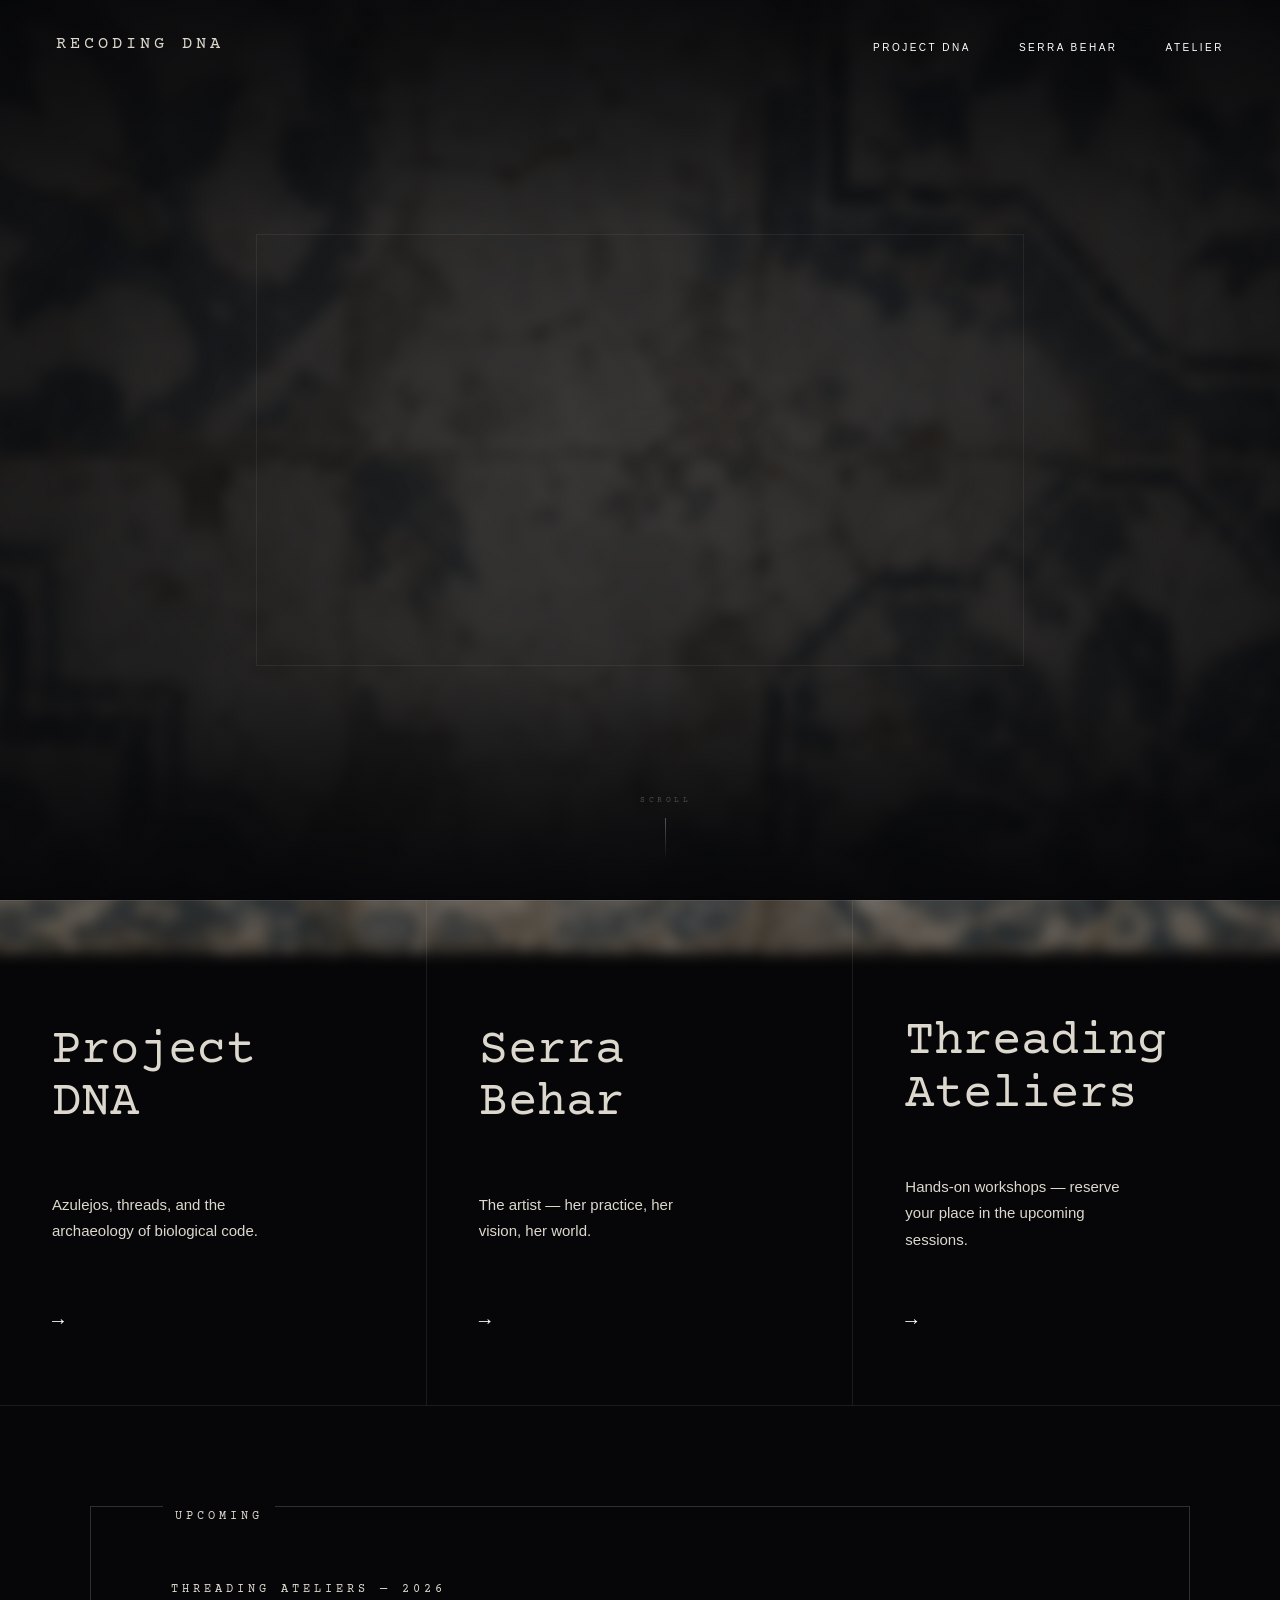
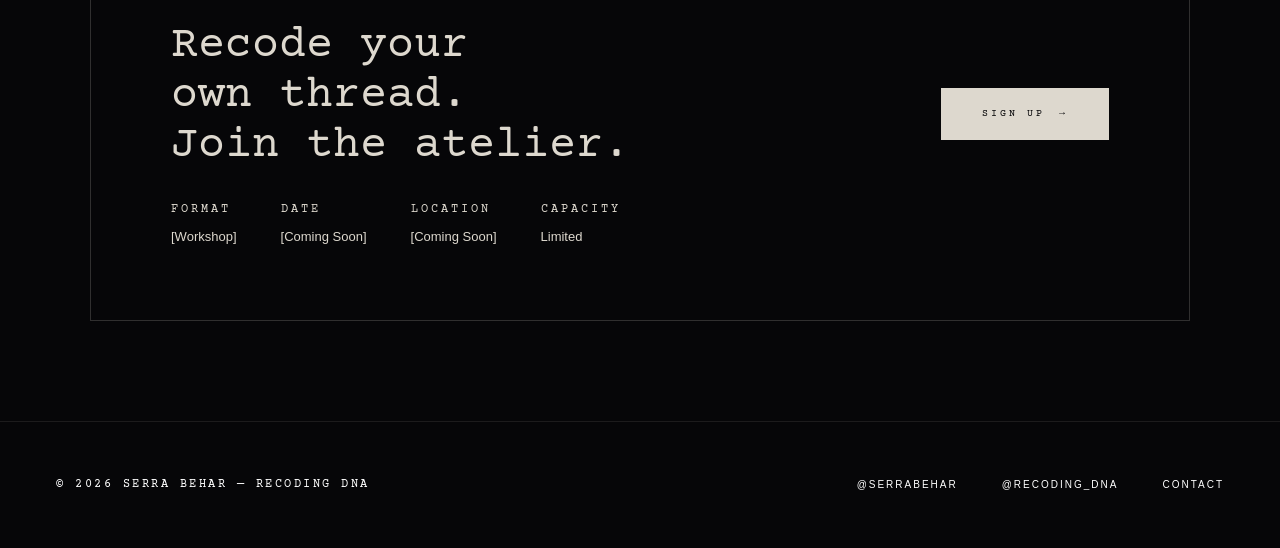
<file: recodingdna/index.html>
<!DOCTYPE html>
<html lang="en">
<head>
  <meta charset="UTF-8">
  <meta name="viewport" content="width=device-width, initial-scale=1.0">
  <title>Recoding DNA — Serra Behar</title>
  <link rel="stylesheet" href="style.css">
  <style>
    /* ── HERO ── */
    #hero {
      height: 100vh;
      display: flex;
      align-items: center;
      justify-content: center;
      position: relative;
      overflow: hidden;
    }
    #hero::before {
      content: '';
      position: absolute;
      inset: 0;
      background:
        radial-gradient(ellipse at center, rgba(6,6,8,0.35) 0%, rgba(6,6,8,0.82) 100%),
        linear-gradient(to bottom, rgba(6,6,8,0.7) 0%, transparent 25%, transparent 75%, rgba(6,6,8,0.9) 100%);
      z-index: 0;
      pointer-events: none;
    }

    /* Video */
    .hero-video {
      position: absolute;
      top: 50%;
      left: 50%;
      transform: translate(-50%, -50%);
      width: 60vw;
      max-width: 920px;
      z-index: 0;
    }
    .hero-video-inner {
      width: 100%;
      aspect-ratio: 16/9;
      border: 1px solid rgba(221,216,206,0.07);
      overflow: hidden;
      position: relative;
    }
    .hero-video-inner iframe {
      position: absolute;
      top: 0; left: 0;
      width: 100%;
      height: 100%;
      border: none;
    }

    /* Flowing text */
    .hero-text {
      position: relative;
      z-index: 1;
      text-align: center;
      pointer-events: none;
      display: flex;
      flex-direction: column;
      align-items: center;
    }
    .fl {
      display: block;
      font-family: 'Courier Prime', monospace;
      font-style: italic;
      font-size: clamp(15px, 1.6vw, 22px);
      font-weight: 400;
      color: rgba(221,216,206,0.72);
      letter-spacing: 0.3px;
      line-height: 2.1;
      opacity: 0;
      transform: translateY(10px);
      animation: rise 1.3s cubic-bezier(0.4,0,0.2,1) forwards;
    }
    .fl:nth-child(1) { animation-delay: 0.7s; }
    .fl:nth-child(2) { animation-delay: 1.7s; }
    .fl:nth-child(3) { animation-delay: 2.7s; }

    .hero-rule {
      display: block;
      width: 1px;
      height: 36px;
      background: rgba(221,216,206,0.18);
      margin: 28px 0;
      opacity: 0;
      animation: rise 1s ease forwards;
      animation-delay: 3.8s;
    }
    .hero-label {
      display: block;
      font-family: 'Courier Prime', monospace;
      font-size: 9px;
      letter-spacing: 7px;
      text-transform: uppercase;
      color: rgba(221,216,206,0.45);
      opacity: 0;
      animation: rise 1s ease forwards;
      animation-delay: 4.2s;
      margin-bottom: 12px;
    }
    .hero-name {
      display: block;
      font-family: 'Courier Prime', monospace;
      font-size: clamp(36px, 5.5vw, 76px);
      font-weight: 400;
      letter-spacing: 8px;
      text-transform: uppercase;
      color: var(--ink);
      opacity: 0;
      animation: rise 1.2s ease forwards;
      animation-delay: 4.7s;
    }

    @keyframes rise {
      to { opacity: 1; transform: translateY(0); }
    }

    .scroll-cue {
      position: absolute;
      bottom: 40px;
      left: 50%;
      transform: translateX(-50%);
      z-index: 1;
      display: flex;
      flex-direction: column;
      align-items: center;
      gap: 10px;
      opacity: 0;
      animation: rise 1s ease forwards;
      animation-delay: 6.3s;
    }
    .scroll-cue span {
      font-family: 'Courier Prime', monospace;
      font-size: 8px;
      letter-spacing: 3.5px;
      text-transform: uppercase;
      color: rgba(221,216,206,0.3);
    }
    .scroll-line {
      width: 1px;
      height: 42px;
      background: linear-gradient(to bottom, rgba(221,216,206,0.35), transparent);
      animation: pulse 2.6s ease-in-out infinite;
    }
    @keyframes pulse {
      0%, 100% { opacity: 0.3; }
      50%       { opacity: 0.9; }
    }

    /* ── SERVICE PORTALS ── */
    .services {
      display: grid;
      grid-template-columns: repeat(3, 1fr);
      border-top: 1px solid var(--border);
      border-bottom: 1px solid var(--border);
    }
    .svc {
      display: flex;
      flex-direction: column;
      justify-content: space-between;
      padding: 64px 52px;
      min-height: 56vh;
      border-right: 1px solid var(--border);
      text-decoration: none;
      color: var(--ink);
      transition: background 0.4s;
    }
    .svc:last-child { border-right: none; }
    .svc:hover { background: rgba(221,216,206,0.03); }

    .svc-num {
      font-family: 'Courier Prime', monospace;
      font-size: 10px;
      letter-spacing: 3px;
      color: var(--ink-dim);
    }
    .svc-title {
      font-family: 'Courier Prime', monospace;
      font-size: clamp(32px, 3.8vw, 52px);
      font-weight: 400;
      line-height: 1.08;
      color: var(--ink);
    }
    .svc-desc {
      font-family: var(--hv);
      font-size: 15px;
     
      line-height: 1.75;
      max-width: 240px;
    }
    .svc-arrow {
      font-family: 'Courier Prime', monospace;
      font-size: 20px;
      color: var(--ink-dim);
      display: inline-block;
      transition: transform 0.35s, color 0.3s;
    }
    .svc:hover .svc-arrow {
      transform: translateX(10px);
      color: var(--ink);
    }

    /* ── ATELIER FLYER ── */
    .flyer-wrap {
      padding: 100px 56px;
    }
    .flyer {
      max-width: 1100px;
      margin: 0 auto;
      border: 1px solid var(--border-md);
      padding: 72px 80px;
      display: grid;
      grid-template-columns: 1fr auto;
      gap: 80px;
      align-items: center;
      position: relative;
    }
    .flyer-tag {
      position: absolute;
      top: -1px;
      left: 72px;
      font-family: 'Courier Prime', monospace;
      font-size: 12px;
      letter-spacing: 4px;
      text-transform: uppercase;
      background: #060608;
      padding: 0 12px;
    }
    .flyer-eyebrow {
      font-family: 'Courier Prime', monospace;
      font-size: 12px;
      letter-spacing: 4px;
      text-transform: uppercase;

      margin-bottom: 20px;
    }
    .flyer-title {
      font-family: 'Courier Prime', monospace;
      font-size: clamp(28px, 3.5vw, 50px);
      font-weight: 400;
      line-height: 1.12;
      color: var(--ink);
      margin-bottom: 28px;
    }
    .flyer-details {
      display: flex;
      gap: 44px;
      flex-wrap: wrap;
    }
    .flyer-detail {
      display: flex;
      flex-direction: column;
      gap: 4px;
    }
    .flyer-detail-key {
      font-family: 'Courier Prime', monospace;
      font-size: 12px;
      letter-spacing: 3px;
      text-transform: uppercase;
    }
    .flyer-detail-val {
      font-family: var(--hv);
      font-size: 13px;
      color: var(--ink);
    }

    @media (max-width: 860px) {
      .services { grid-template-columns: 1fr; }
      .svc { min-height: auto; padding: 48px 24px; border-right: none; border-bottom: 1px solid var(--border); }
      .svc:last-child { border-bottom: none; }
      .hero-video { width: 92vw; }
      .flyer-wrap { padding: 60px 24px; }
      .flyer { padding: 48px 32px; grid-template-columns: 1fr; gap: 40px; }
    }
  </style>
</head>
<body>
<div class="bg"></div>
<div class="bg-overlay"></div>

<!-- NAV -->
<nav id="nav">
  <a href="index.html" class="nav-logo">Recoding DNA</a>
  <ul class="nav-links">
    <li><a href="project.html">Project DNA</a></li>
    <li><a href="serra.html">Serra Behar</a></li>
    <li><a href="atelier.html">Atelier</a></li>
  </ul>
</nav>

<!-- HERO -->
<section id="hero">
  <div class="hero-video">
    <div class="hero-video-inner">
      <iframe
        src="https://drive.google.com/file/d/10gw02wjcZbUVwNeQnkmTa_9ole3Md0jP/preview"
        allow="autoplay"
        allowfullscreen
      ></iframe>
    </div>
  </div>

  <div class="scroll-cue">
    <span>Scroll</span>
    <div class="scroll-line"></div>
  </div>
</section>

<!-- THREE SERVICE PORTALS -->
<div class="page-wrap">
  <div class="services">
    <a href="project.html" class="svc reveal">
      <span class="svc-num"></span>
      <div>
        <h2 class="svc-title">Project<br>DNA</h2>
      </div>
      <p class="svc-desc">Azulejos, threads, and the archaeology of biological code.</p>
      <span class="svc-arrow">→</span>
    </a>
    <a href="serra.html" class="svc reveal">
      <span class="svc-num"></span>
      <div>
        <h2 class="svc-title">Serra<br>Behar</h2>
      </div>
      <p class="svc-desc">The artist — her practice, her vision, her world.</p>
      <span class="svc-arrow">→</span>
    </a>
    <a href="atelier.html" class="svc reveal">
      <span class="svc-num"></span>
      <div>
        <h2 class="svc-title">Threading<br>Ateliers</h2>
      </div>
      <p class="svc-desc">Hands-on workshops — reserve your place in the upcoming sessions.</p>
      <span class="svc-arrow">→</span>
    </a>
  </div>

  <!-- ATELIER FLYER -->
  <div class="flyer-wrap">
    <div class="flyer reveal">
      <span class="flyer-tag">Upcoming</span>
      <div>
        <p class="flyer-eyebrow">Threading Ateliers — 2026</p>
        <h2 class="flyer-title">Recode your<br>own thread.<br>Join the atelier.</h2>
        <div class="flyer-details">
          <div class="flyer-detail">
            <span class="flyer-detail-key">Format</span>
            <span class="flyer-detail-val">[Workshop]</span>
          </div>
          <div class="flyer-detail">
            <span class="flyer-detail-key">Date</span>
            <span class="flyer-detail-val">[Coming Soon]</span>
          </div>
          <div class="flyer-detail">
            <span class="flyer-detail-key">Location</span>
            <span class="flyer-detail-val">[Coming Soon]</span>
          </div>
          <div class="flyer-detail">
            <span class="flyer-detail-key">Capacity</span>
            <span class="flyer-detail-val">Limited</span>
          </div>
        </div>
      </div>
      <div>
        <a href="atelier.html" class="btn btn-solid">
          Sign up <span class="arr">→</span>
        </a>
      </div>
    </div>
  </div>

  <!-- FOOTER -->
  <footer>
    <span class="foot-copy">© 2026 Serra Behar — Recoding DNA</span>
    <div class="foot-links">
      <a href="https://www.instagram.com/serrabehar" target="_blank">@serrabehar</a>
      <a href="https://www.instagram.com/recoding_dna" target="_blank">@recoding_dna</a>
      <a href="mailto:serrabehar@gmail.com">Contact</a>
    </div>
  </footer>
</div>

<script>
  const nav = document.getElementById('nav');
  window.addEventListener('scroll', () => {
    nav.classList.toggle('scrolled', window.scrollY > 80);
  }, { passive: true });

  document.body.classList.add('js-ready');
  const io = new IntersectionObserver((entries) => {
    entries.forEach(e => { if (e.isIntersecting) { e.target.classList.add('visible'); io.unobserve(e.target); } });
  }, { threshold: 0.08, rootMargin: '0px 0px -40px 0px' });
  document.querySelectorAll('.reveal').forEach(el => io.observe(el));
</script>
</body>
</html>
</file>
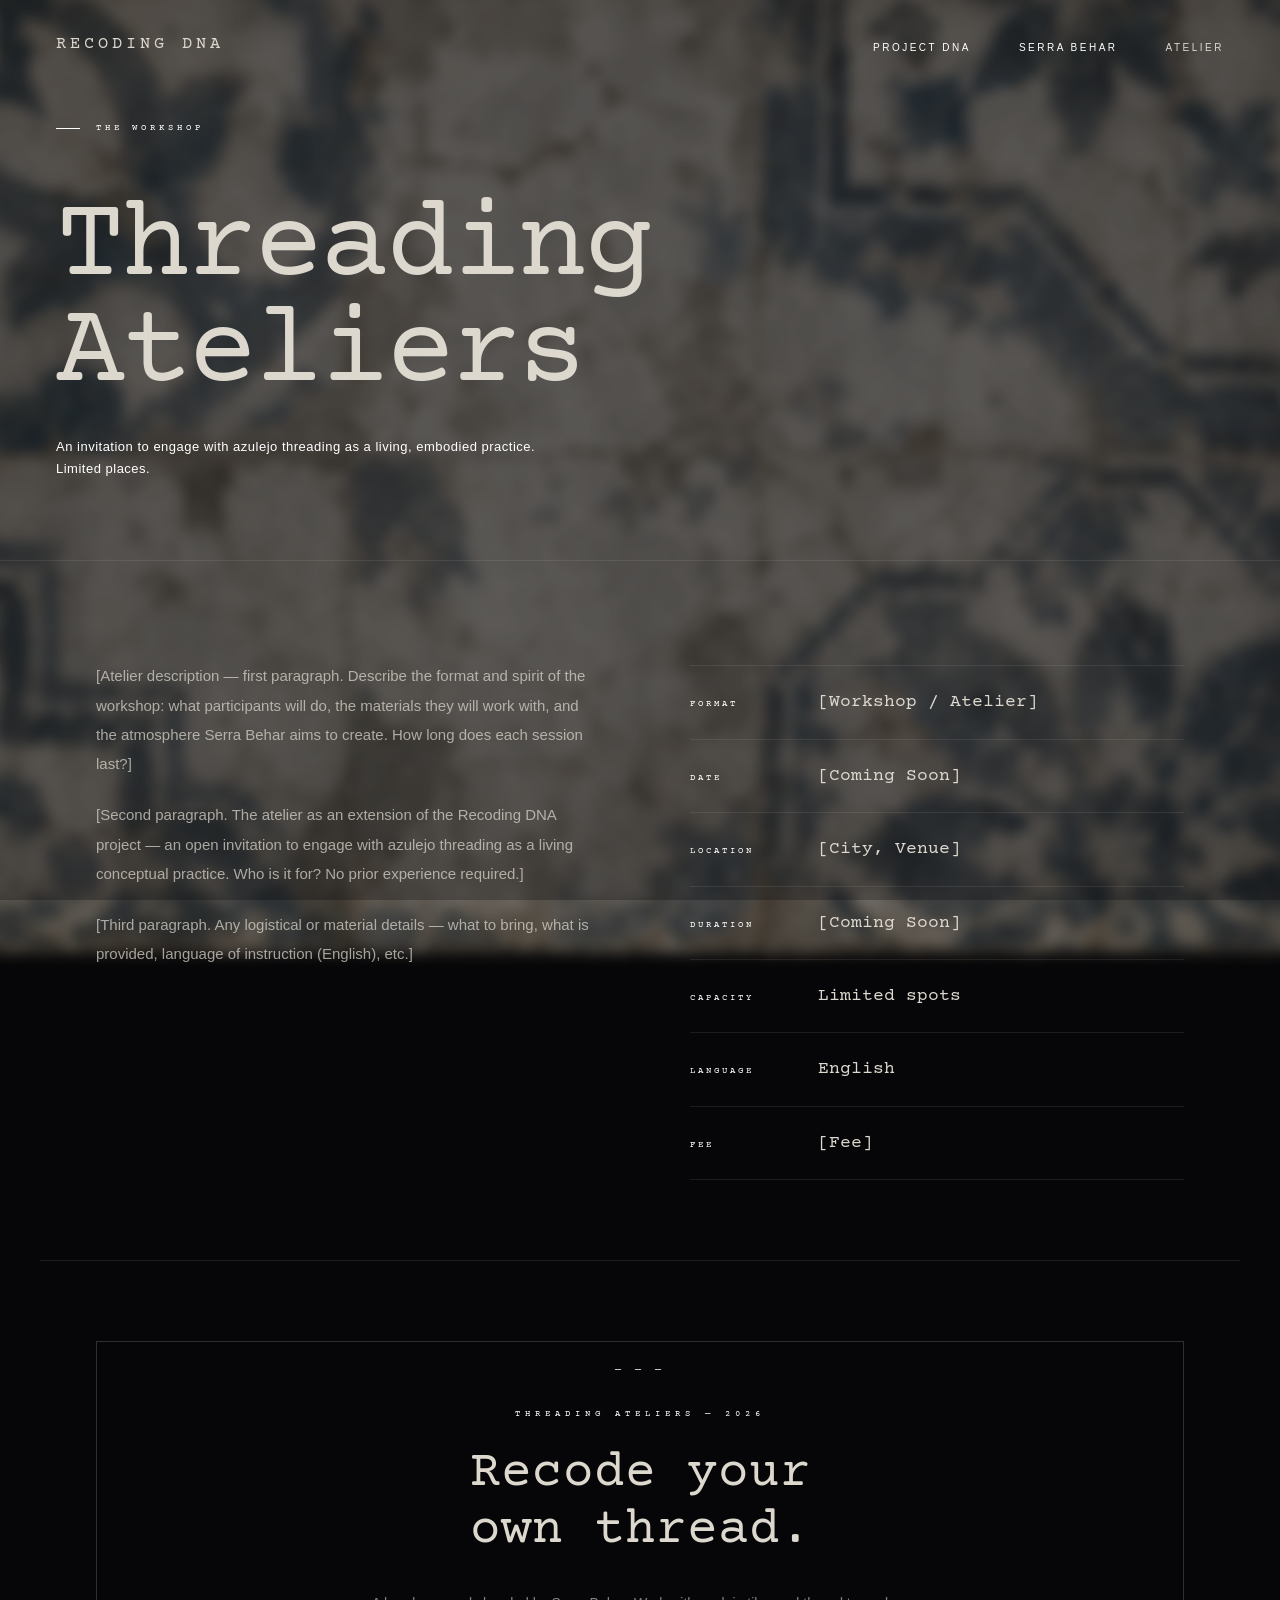
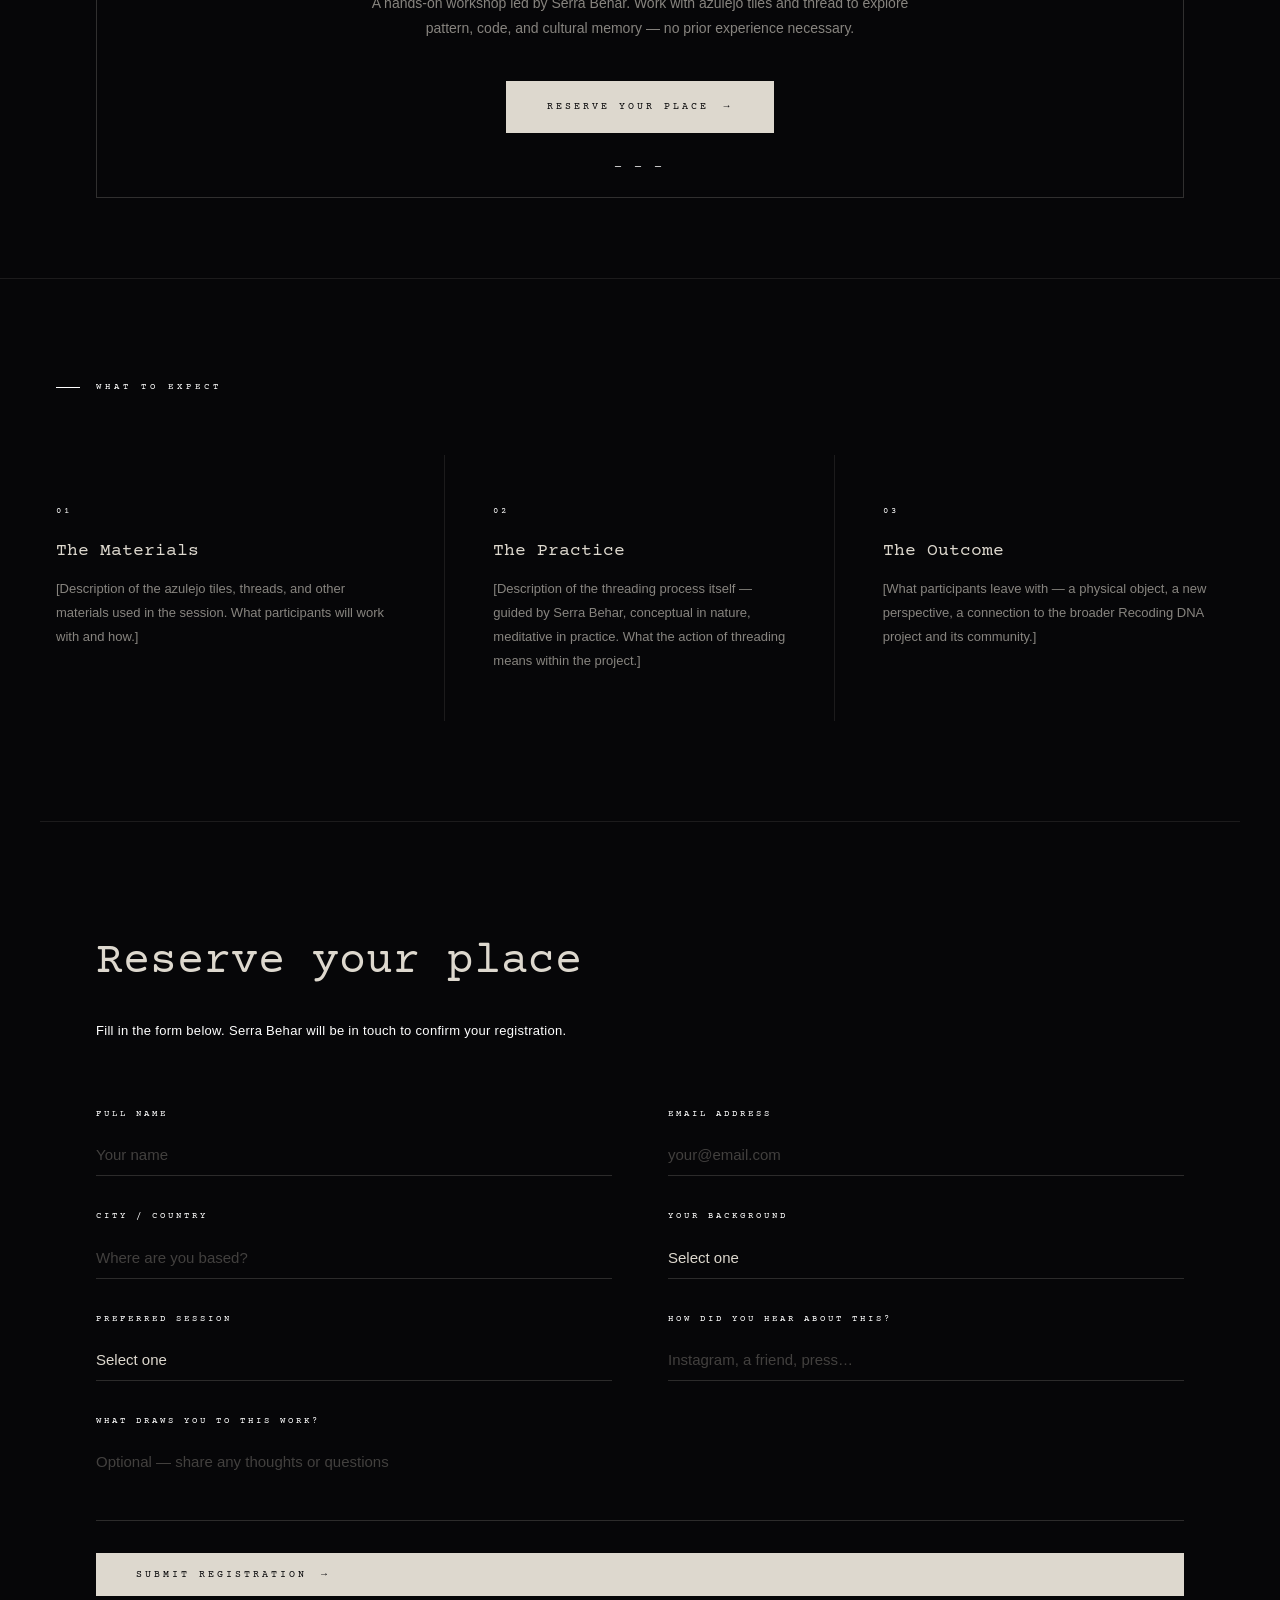
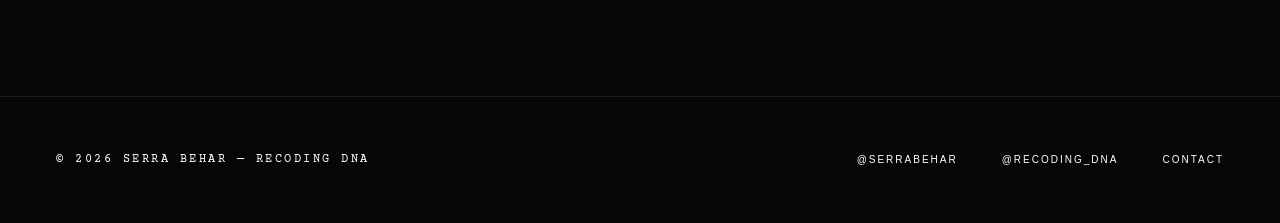
<file: recodingdna/atelier.html>
<!DOCTYPE html>
<html lang="en">
<head>
  <meta charset="UTF-8">
  <meta name="viewport" content="width=device-width, initial-scale=1.0">
  <title>Threading Ateliers — Recoding DNA</title>
  <link rel="stylesheet" href="style.css">
  <style>
    /* ── ATELIER INTRO ── */
    .atelier-intro {
      max-width: 1200px;
      margin: 0 auto;
      padding: 100px 56px 80px;
      display: grid;
      grid-template-columns: 1fr 1fr;
      gap: 100px;
      align-items: start;
      border-bottom: 1px solid var(--border);
    }
    .atelier-desc {
      font-size: 15px;
      color: rgba(221,216,206,0.72);
      line-height: 1.95;
    }
    .atelier-desc p + p { margin-top: 22px; }

    /* ── EVENT DETAILS ── */
    .details-block {
      padding-top: 4px;
    }
    .detail-row {
      display: flex;
      align-items: baseline;
      gap: 28px;
      padding: 20px 0;
      border-bottom: 1px solid var(--border);
    }
    .detail-row:first-child { border-top: 1px solid var(--border); }
    .detail-key {
      font-family: 'Courier Prime', monospace;
      font-size: 9px;
      letter-spacing: 3px;
      text-transform: uppercase;
      color: var(--ink-dim);
      width: 100px;
      flex-shrink: 0;
    }
    .detail-val {
      font-family: 'Courier Prime', monospace;
      font-size: 18px;
      font-weight: 400;
      color: var(--ink);
    }

    /* ── FLYER BANNER ── */
    .flyer-banner {
      max-width: 1200px;
      margin: 80px auto;
      padding: 0 56px;
    }
    .flyer-inner {
      border: 1px solid var(--border-md);
      padding: 64px 72px;
      text-align: center;
      position: relative;
    }
    .flyer-inner::before,
    .flyer-inner::after {
      content: '— — —';
      position: absolute;
      font-family: 'Courier Prime', monospace;
      font-size: 10px;
      letter-spacing: 4px;
      color: var(--ink-dim);
      left: 50%;
      transform: translateX(-50%);
    }
    .flyer-inner::before { top: 20px; }
    .flyer-inner::after  { bottom: 20px; }

    .flyer-kicker {
      font-family: 'Courier Prime', monospace;
      font-size: 9px;
      letter-spacing: 5px;
      text-transform: uppercase;
      color: var(--ink-dim);
      margin-bottom: 24px;
    }
    .flyer-headline {
      font-family: 'Courier Prime', monospace;
      font-size: clamp(28px, 4vw, 56px);
      font-weight: 400;
      line-height: 1.1;
      color: var(--ink);
      margin-bottom: 32px;
    }
    .flyer-body {
      font-size: 14px;
      color: rgba(221,216,206,0.6);
      max-width: 560px;
      margin: 0 auto 40px;
      line-height: 1.8;
    }

    /* ── SIGN-UP FORM ── */
    .signup-section {
      max-width: 1200px;
      margin: 0 auto;
      padding: 100px 56px;
      border-top: 1px solid var(--border);
    }
    .signup-heading {
      font-family: 'Courier Prime', monospace;
      font-size: clamp(28px, 3.5vw, 48px);
      font-weight: 400;
      color: var(--ink);
      margin-bottom: 16px;
    }
    .signup-sub {
      font-size: 13px;
      color: var(--ink-dim);
      margin-bottom: 64px;
      letter-spacing: 0.3px;
    }

    /* ── WHAT TO EXPECT ── */
    .expect-section {
      border-top: 1px solid var(--border);
      padding: 100px 56px;
    }
    .expect-inner { max-width: 1200px; margin: 0 auto; }
    .expect-grid {
      display: grid;
      grid-template-columns: repeat(3, 1fr);
      gap: 0;
    }
    .expect-item {
      padding: 48px 48px 48px 0;
      border-right: 1px solid var(--border);
    }
    .expect-item:last-child { border-right: none; padding-right: 0; padding-left: 48px; }
    .expect-item:nth-child(2) { padding-left: 48px; }
    .expect-num {
      font-family: 'Courier Prime', monospace;
      font-size: 9px;
      letter-spacing: 3px;
      color: var(--ink-dim);
      margin-bottom: 20px;
    }
    .expect-title {
      font-family: 'Courier Prime', monospace;
      font-size: 18px;
      font-weight: 400;
      color: var(--ink);
      margin-bottom: 14px;
      line-height: 1.3;
    }
    .expect-text {
      font-size: 13px;
      color: rgba(221,216,206,0.6);
      line-height: 1.85;
    }

    @media (max-width: 860px) {
      .atelier-intro { grid-template-columns: 1fr; gap: 60px; padding: 80px 24px; }
      .signup-section, .expect-section, .flyer-banner { padding: 80px 24px; }
      .flyer-banner { margin: 40px auto; }
      .flyer-inner { padding: 48px 28px; }
      .expect-grid { grid-template-columns: 1fr; }
      .expect-item { border-right: none; border-bottom: 1px solid var(--border); padding: 40px 0; }
      .expect-item:last-child { border-bottom: none; padding-left: 0; }
      .expect-item:nth-child(2) { padding-left: 0; }
    }
  </style>
</head>
<body>
<div class="bg"></div>
<div class="bg-overlay"></div>

<!-- NAV -->
<nav id="nav">
  <a href="index.html" class="nav-logo">Recoding DNA</a>
  <ul class="nav-links">
    <li><a href="project.html">Project DNA</a></li>
    <li><a href="serra.html">Serra Behar</a></li>
    <li><a href="atelier.html" class="active">Atelier</a></li>
  </ul>
</nav>

<div class="page-wrap">

  <!-- PAGE HEADER -->
  <header class="page-header" style="padding-top: 120px;">
    <div class="page-header-inner">
      <div class="lbl reveal">The Workshop</div>
      <h1 class="page-title reveal">Threading<br>Ateliers</h1>
      <p class="page-tagline reveal">
        An invitation to engage with azulejo threading as a living, embodied practice. Limited places.
      </p>
    </div>
  </header>

  <!-- INTRO + DETAILS -->
  <div class="atelier-intro">
    <div class="atelier-desc reveal">
      <p>[Atelier description — first paragraph. Describe the format and spirit of the workshop: what participants will do, the materials they will work with, and the atmosphere Serra Behar aims to create. How long does each session last?]</p>
      <p>[Second paragraph. The atelier as an extension of the Recoding DNA project — an open invitation to engage with azulejo threading as a living conceptual practice. Who is it for? No prior experience required.]</p>
      <p>[Third paragraph. Any logistical or material details — what to bring, what is provided, language of instruction (English), etc.]</p>
    </div>
    <div class="details-block reveal">
      <div class="detail-row">
        <span class="detail-key">Format</span>
        <span class="detail-val">[Workshop / Atelier]</span>
      </div>
      <div class="detail-row">
        <span class="detail-key">Date</span>
        <span class="detail-val">[Coming Soon]</span>
      </div>
      <div class="detail-row">
        <span class="detail-key">Location</span>
        <span class="detail-val">[City, Venue]</span>
      </div>
      <div class="detail-row">
        <span class="detail-key">Duration</span>
        <span class="detail-val">[Coming Soon]</span>
      </div>
      <div class="detail-row">
        <span class="detail-key">Capacity</span>
        <span class="detail-val">Limited spots</span>
      </div>
      <div class="detail-row">
        <span class="detail-key">Language</span>
        <span class="detail-val">English</span>
      </div>
      <div class="detail-row">
        <span class="detail-key">Fee</span>
        <span class="detail-val">[Fee]</span>
      </div>
    </div>
  </div>

  <!-- FLYER BANNER -->
  <div class="flyer-banner">
    <div class="flyer-inner reveal">
      <p class="flyer-kicker">Threading Ateliers — 2026</p>
      <h2 class="flyer-headline">Recode your<br>own thread.</h2>
      <p class="flyer-body">
        A hands-on workshop led by Serra Behar. Work with azulejo tiles and thread to explore pattern, code, and cultural memory — no prior experience necessary.
      </p>
      <a href="#signup" class="btn btn-solid">Reserve your place <span class="arr">→</span></a>
    </div>
  </div>

  <!-- WHAT TO EXPECT -->
  <div class="expect-section">
    <div class="expect-inner">
      <div class="lbl reveal">What to Expect</div>
      <div class="expect-grid">
        <div class="expect-item reveal">
          <p class="expect-num">01</p>
          <h3 class="expect-title">The Materials</h3>
          <p class="expect-text">[Description of the azulejo tiles, threads, and other materials used in the session. What participants will work with and how.]</p>
        </div>
        <div class="expect-item reveal">
          <p class="expect-num">02</p>
          <h3 class="expect-title">The Practice</h3>
          <p class="expect-text">[Description of the threading process itself — guided by Serra Behar, conceptual in nature, meditative in practice. What the action of threading means within the project.]</p>
        </div>
        <div class="expect-item reveal">
          <p class="expect-num">03</p>
          <h3 class="expect-title">The Outcome</h3>
          <p class="expect-text">[What participants leave with — a physical object, a new perspective, a connection to the broader Recoding DNA project and its community.]</p>
        </div>
      </div>
    </div>
  </div>

  <!-- SIGN-UP FORM -->
  <div class="signup-section" id="signup">
    <h2 class="signup-heading reveal">Reserve your place</h2>
    <p class="signup-sub reveal">Fill in the form below. Serra Behar will be in touch to confirm your registration.</p>

    <!--
      TO ACTIVATE SUBMISSIONS:
      1. Go to https://formspree.io — create a free account
      2. Create a new form → copy your endpoint URL
      3. Replace action="#" below with action="https://formspree.io/f/YOUR_ID"
    -->
    <form class="form-grid reveal" action="#" method="POST">
      <div class="fg">
        <label for="name">Full Name</label>
        <input type="text" id="name" name="name" placeholder="Your name" required>
      </div>
      <div class="fg">
        <label for="email">Email Address</label>
        <input type="email" id="email" name="email" placeholder="your@email.com" required>
      </div>
      <div class="fg">
        <label for="city">City / Country</label>
        <input type="text" id="city" name="city" placeholder="Where are you based?">
      </div>
      <div class="fg">
        <label for="background">Your Background</label>
        <select id="background" name="background">
          <option value="" disabled selected>Select one</option>
          <option value="artist">Artist / Designer</option>
          <option value="researcher">Researcher / Academic</option>
          <option value="curator">Curator / Collector</option>
          <option value="other">Other</option>
        </select>
      </div>
      <div class="fg">
        <label for="sessions">Preferred Session</label>
        <select id="sessions" name="sessions">
          <option value="" disabled selected>Select one</option>
          <option value="s1">Session 01 — [Date TBC]</option>
          <option value="s2">Session 02 — [Date TBC]</option>
          <option value="any">Any available</option>
        </select>
      </div>
      <div class="fg">
        <label for="how">How did you hear about this?</label>
        <input type="text" id="how" name="how" placeholder="Instagram, a friend, press…">
      </div>
      <div class="fg full">
        <label for="message">What draws you to this work?</label>
        <textarea id="message" name="message" placeholder="Optional — share any thoughts or questions"></textarea>
      </div>
      <div class="fg full">
        <button type="submit" class="btn btn-solid" style="border:none; cursor:pointer;">
          Submit Registration <span class="arr">→</span>
        </button>
      </div>
    </form>
  </div>

  <!-- FOOTER -->
  <footer>
    <span class="foot-copy">© 2026 Serra Behar — Recoding DNA</span>
    <div class="foot-links">
      <a href="https://www.instagram.com/serrabehar" target="_blank">@serrabehar</a>
      <a href="https://www.instagram.com/recoding_dna" target="_blank">@recoding_dna</a>
      <a href="mailto:serrabehar@gmail.com">Contact</a>
    </div>
  </footer>
</div>

<script>
  const nav = document.getElementById('nav');
  window.addEventListener('scroll', () => {
    nav.classList.toggle('scrolled', window.scrollY > 60);
  }, { passive: true });
  document.body.classList.add('js-ready');
  const io = new IntersectionObserver((e) => {
    e.forEach(x => { if (x.isIntersecting) { x.target.classList.add('visible'); io.unobserve(x.target); } });
  }, { threshold: 0.08, rootMargin: '0px 0px -40px 0px' });
  document.querySelectorAll('.reveal').forEach(el => io.observe(el));
</script>
</body>
</html>
</file>
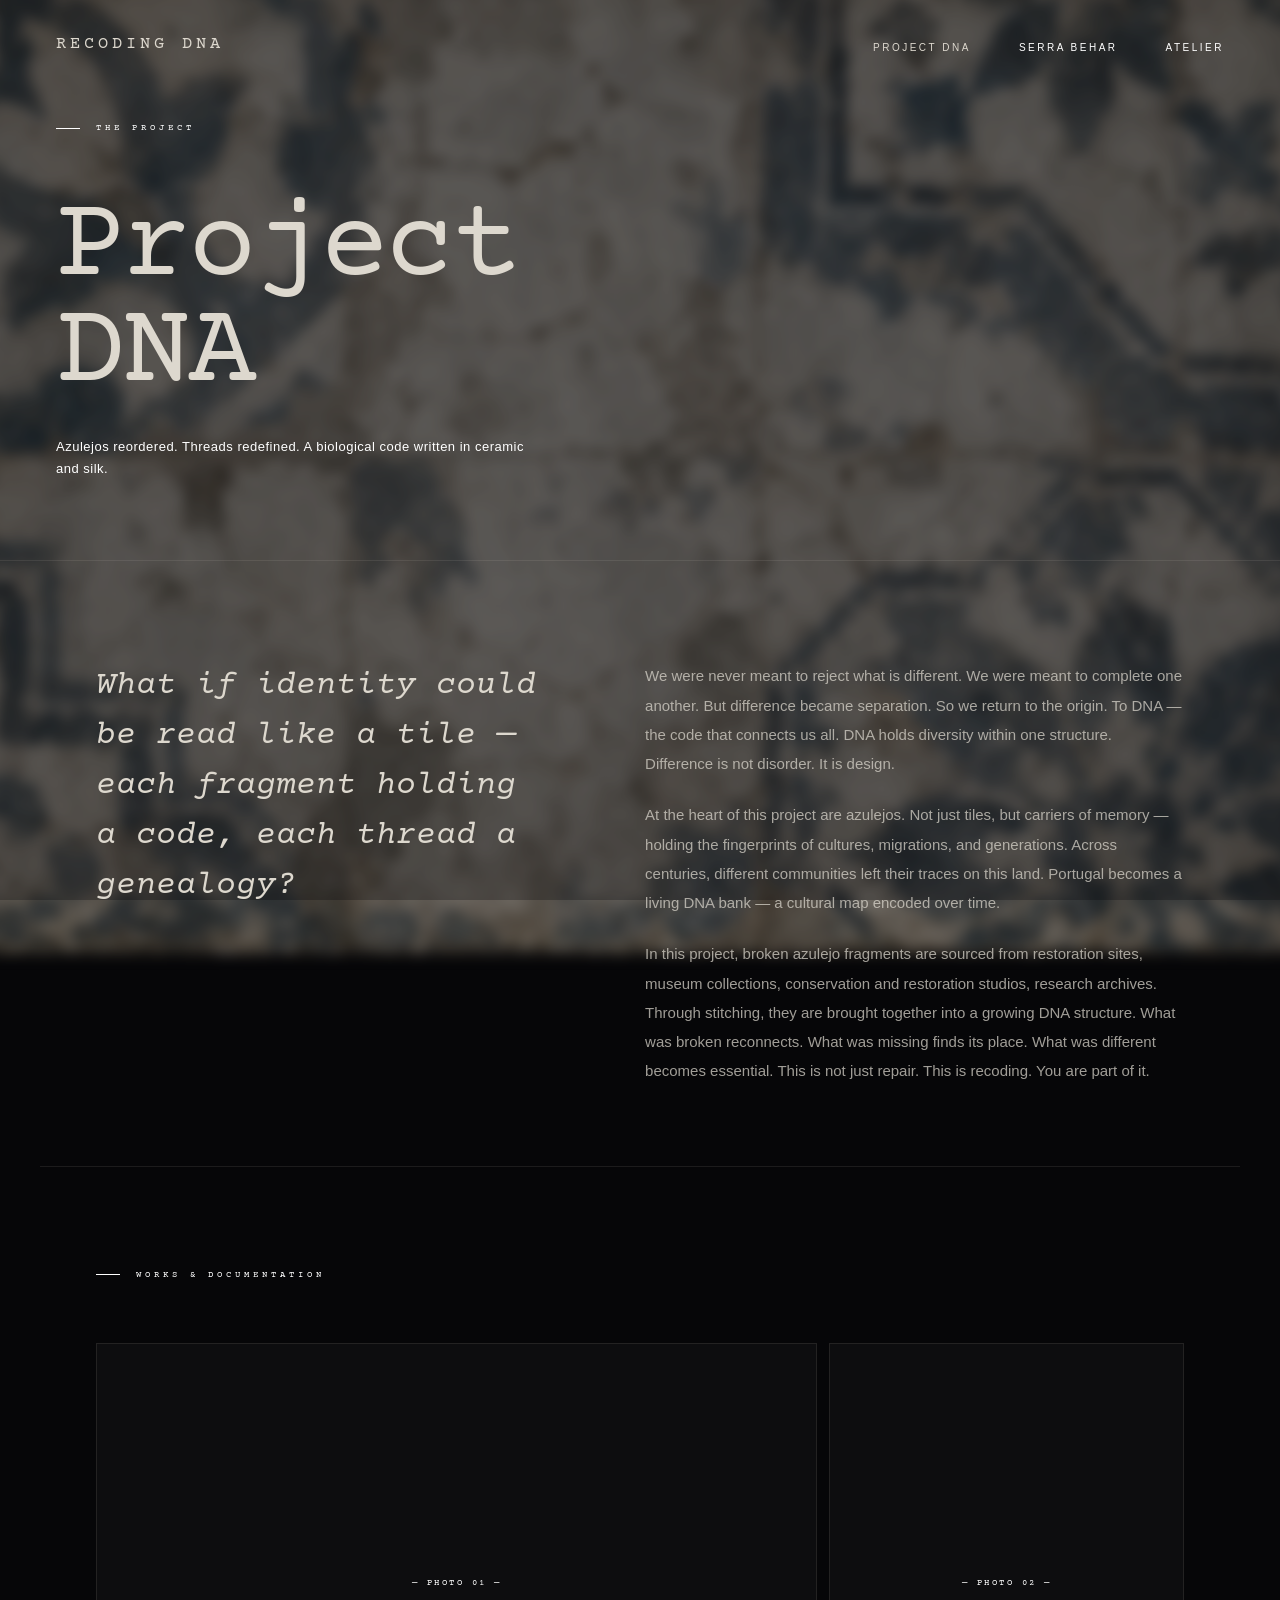
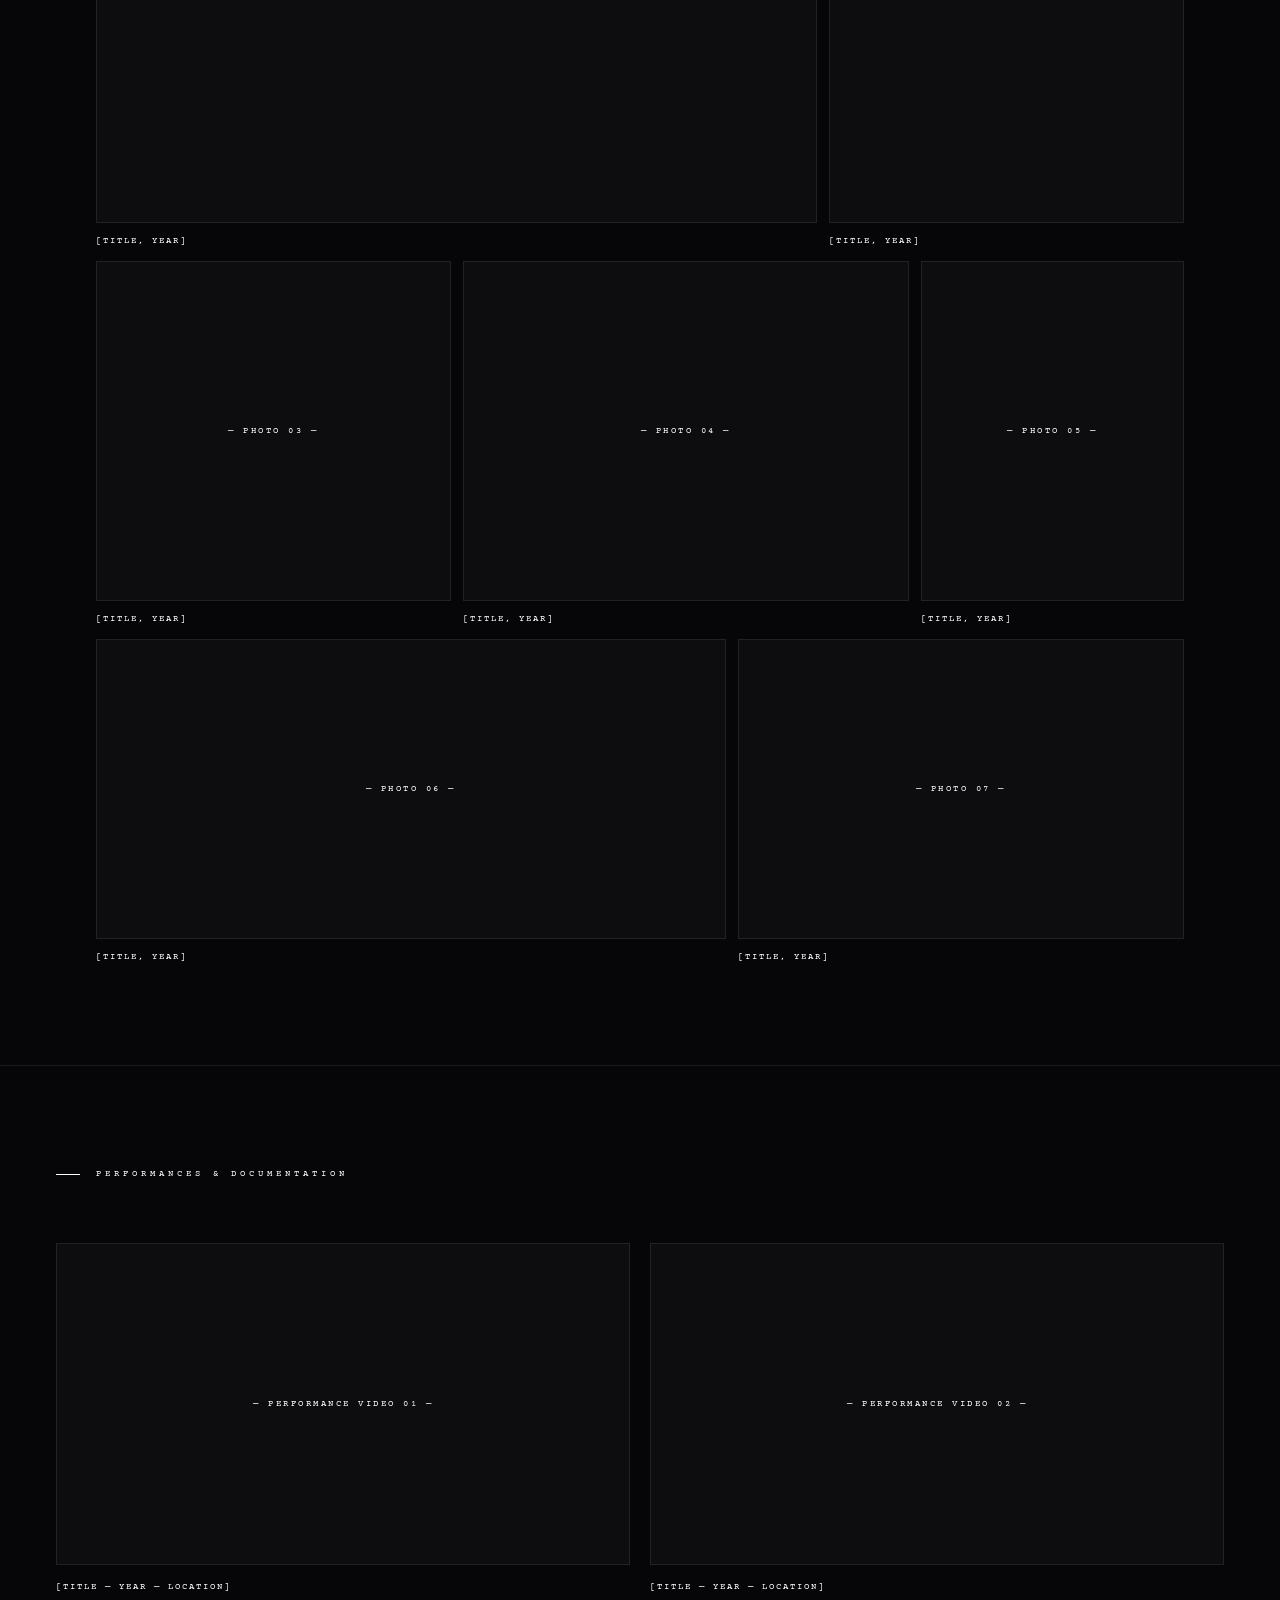
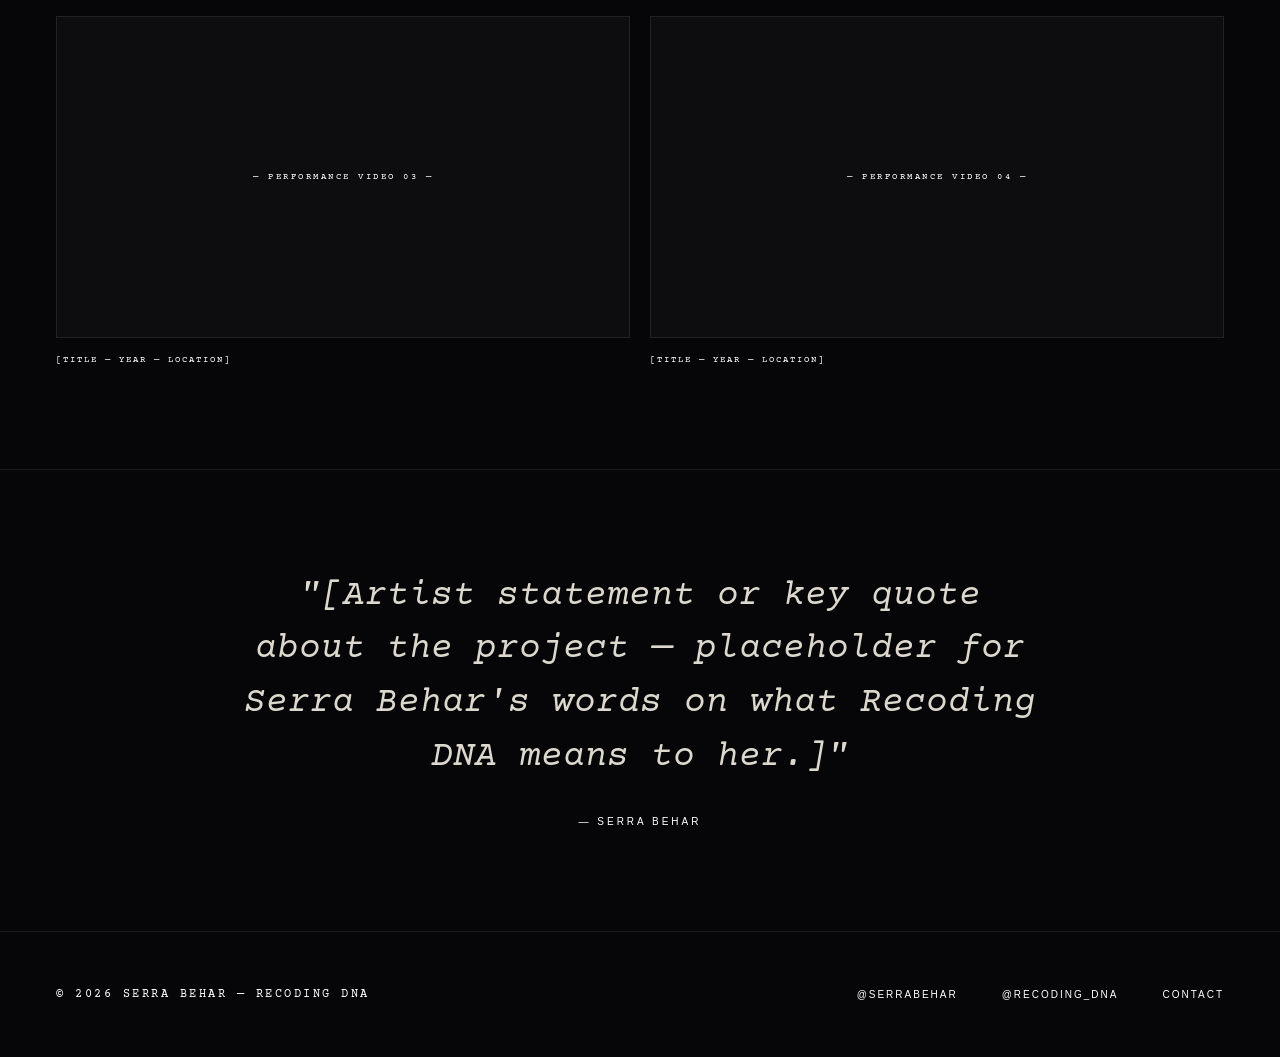
<file: recodingdna/project.html>
<!DOCTYPE html>
<html lang="en">
<head>
  <meta charset="UTF-8">
  <meta name="viewport" content="width=device-width, initial-scale=1.0">
  <title>Project DNA — Recoding DNA</title>
  <link rel="stylesheet" href="style.css">
  <style>
    .page-wrap { padding-top: 0; }

    /* ── INTRO TEXT BLOCK ── */
    .intro-block {
      max-width: 1200px;
      margin: 0 auto;
      padding: 100px 56px 80px;
      display: grid;
      grid-template-columns: 5fr 6fr;
      gap: 100px;
      align-items: start;
      border-bottom: 1px solid var(--border);
    }
    .intro-quote {
      font-family: 'Courier Prime', monospace;
      font-style: italic;
      font-size: clamp(22px, 2.6vw, 34px);
      font-weight: 400;
      line-height: 1.5;
      color: var(--ink);
    }
    .intro-text {
      font-size: 15px;
      color: rgba(221,216,206,0.72);
      line-height: 1.95;
    }
    .intro-text p + p { margin-top: 22px; }

    /* ── GALLERY ── */
    .gallery-section {
      max-width: 1200px;
      margin: 0 auto;
      padding: 100px 56px;
    }
    .gallery-grid {
      display: grid;
      grid-template-columns: repeat(12, 1fr);
      gap: 12px;
    }
    .g-a { grid-column: span 8; }
    .g-b { grid-column: span 4; }
    .g-c { grid-column: span 4; }
    .g-d { grid-column: span 5; }
    .g-e { grid-column: span 3; }
    .g-f { grid-column: span 7; }
    .g-g { grid-column: span 5; }

    .gallery-grid .ph { width: 100%; min-height: 320px; }
    .g-a .ph { min-height: 480px; }
    .g-b .ph { min-height: 480px; }

    .img-caption {
      margin-top: 10px;
      font-family: 'Courier Prime', monospace;
      font-size: 9px;
      letter-spacing: 2px;
      color: var(--ink-dim);
      text-transform: uppercase;
    }

    /* ── VIDEO SECTION ── */
    .video-section {
      border-top: 1px solid var(--border);
      padding: 100px 56px;
    }
    .video-section-inner { max-width: 1200px; margin: 0 auto; }
    .video-grid {
      display: grid;
      grid-template-columns: 1fr 1fr;
      gap: 20px;
    }
    .video-item .ph { width: 100%; aspect-ratio: 16/9; }
    .video-caption {
      margin-top: 14px;
      font-family: 'Courier Prime', monospace;
      font-size: 9px;
      letter-spacing: 2px;
      color: var(--ink-dim);
      text-transform: uppercase;
    }

    /* ── STATEMENT ── */
    .statement {
      padding: 100px 56px;
      border-top: 1px solid var(--border);
      text-align: center;
    }
    .statement-inner { max-width: 800px; margin: 0 auto; }
    .statement-quote {
      font-family: 'Courier Prime', monospace;
      font-style: italic;
      font-size: clamp(20px, 2.8vw, 38px);
      font-weight: 400;
      line-height: 1.5;
      color: var(--ink);
    }
    .statement-attr {
      margin-top: 28px;
      font-size: 10px;
      letter-spacing: 3px;
      text-transform: uppercase;
      color: var(--ink-dim);
    }

    @media (max-width: 860px) {
      .intro-block { grid-template-columns: 1fr; gap: 48px; padding: 80px 24px; }
      .gallery-section, .video-section, .statement { padding: 80px 24px; }
      .video-grid { grid-template-columns: 1fr; }
      .gallery-grid { grid-template-columns: 1fr 1fr; }
      .g-a, .g-b, .g-c, .g-d, .g-e, .g-f, .g-g { grid-column: span 2; }
      .g-e { grid-column: span 1; }
    }
  </style>
</head>
<body>
<div class="bg"></div>
<div class="bg-overlay"></div>

<!-- NAV -->
<nav id="nav">
  <a href="index.html" class="nav-logo">Recoding DNA</a>
  <ul class="nav-links">
    <li><a href="project.html" class="active">Project DNA</a></li>
    <li><a href="serra.html">Serra Behar</a></li>
    <li><a href="atelier.html">Atelier</a></li>
  </ul>
</nav>

<div class="page-wrap">

  <!-- PAGE HEADER -->
  <header class="page-header" style="padding-top: 120px;">
    <div class="page-header-inner">
      <div class="lbl reveal">The Project</div>
      <h1 class="page-title reveal">Project<br>DNA</h1>
      <p class="page-tagline reveal">
        Azulejos reordered. Threads redefined. A biological code written in ceramic and silk.
      </p>
    </div>
  </header>

  <!-- INTRO -->
  <div class="intro-block">
    <p class="intro-quote reveal">
      What if identity could be read like a tile — each fragment holding a code, each thread a genealogy?
    </p>
    <div class="intro-text reveal">
      <p>We were never meant to reject what is different. We were meant to complete one another. But difference became separation. So we return to the origin. To DNA — the code that connects us all. DNA holds diversity within one structure. Difference is not disorder. It is design.</p>
      <p>At the heart of this project are azulejos. Not just tiles, but carriers of memory — holding the fingerprints of cultures, migrations, and generations. Across centuries, different communities left their traces on this land. Portugal becomes a living DNA bank — a cultural map encoded over time.</p>
      <p>In this project, broken azulejo fragments are sourced from restoration sites, museum collections, conservation and restoration studios, research archives. Through stitching, they are brought together into a growing DNA structure. What was broken reconnects. What was missing finds its place. What was different becomes essential. This is not just repair. This is recoding. You are part of it.</p>
    </div>
  </div>

  <!-- GALLERY -->
  <div class="gallery-section">
    <div class="lbl reveal">Works & Documentation</div>
    <div class="gallery-grid">
      <div class="g-a reveal">
        <div class="ph" style="min-height:480px;">— Photo 01 —</div>
        <p class="img-caption">[Title, Year]</p>
      </div>
      <div class="g-b reveal">
        <div class="ph" style="min-height:480px;">— Photo 02 —</div>
        <p class="img-caption">[Title, Year]</p>
      </div>
      <div class="g-c reveal">
        <div class="ph" style="min-height:340px;">— Photo 03 —</div>
        <p class="img-caption">[Title, Year]</p>
      </div>
      <div class="g-d reveal">
        <div class="ph" style="min-height:340px;">— Photo 04 —</div>
        <p class="img-caption">[Title, Year]</p>
      </div>
      <div class="g-e reveal">
        <div class="ph" style="min-height:340px;">— Photo 05 —</div>
        <p class="img-caption">[Title, Year]</p>
      </div>
      <div class="g-f reveal">
        <div class="ph" style="min-height:300px;">— Photo 06 —</div>
        <p class="img-caption">[Title, Year]</p>
      </div>
      <div class="g-g reveal">
        <div class="ph" style="min-height:300px;">— Photo 07 —</div>
        <p class="img-caption">[Title, Year]</p>
      </div>
    </div>
  </div>

  <!-- VIDEOS -->
  <div class="video-section">
    <div class="video-section-inner">
      <div class="lbl reveal">Performances & Documentation</div>
      <div class="video-grid">
        <div class="video-item reveal">
          <div class="ph" style="aspect-ratio:16/9; width:100%;">— Performance Video 01 —</div>
          <p class="video-caption">[Title — Year — Location]</p>
        </div>
        <div class="video-item reveal">
          <div class="ph" style="aspect-ratio:16/9; width:100%;">— Performance Video 02 —</div>
          <p class="video-caption">[Title — Year — Location]</p>
        </div>
        <div class="video-item reveal">
          <div class="ph" style="aspect-ratio:16/9; width:100%;">— Performance Video 03 —</div>
          <p class="video-caption">[Title — Year — Location]</p>
        </div>
        <div class="video-item reveal">
          <div class="ph" style="aspect-ratio:16/9; width:100%;">— Performance Video 04 —</div>
          <p class="video-caption">[Title — Year — Location]</p>
        </div>
      </div>
    </div>
  </div>

  <!-- STATEMENT -->
  <div class="statement">
    <div class="statement-inner reveal">
      <p class="statement-quote">
        "[Artist statement or key quote about the project — placeholder for Serra Behar's words on what Recoding DNA means to her.]"
      </p>
      <p class="statement-attr">— Serra Behar</p>
    </div>
  </div>

  <!-- FOOTER -->
  <footer>
    <span class="foot-copy">© 2026 Serra Behar — Recoding DNA</span>
    <div class="foot-links">
      <a href="https://www.instagram.com/serrabehar" target="_blank">@serrabehar</a>
      <a href="https://www.instagram.com/recoding_dna" target="_blank">@recoding_dna</a>
      <a href="mailto:serrabehar@gmail.com">Contact</a>
    </div>
  </footer>
</div>

<script>
  const nav = document.getElementById('nav');
  window.addEventListener('scroll', () => {
    nav.classList.toggle('scrolled', window.scrollY > 60);
  }, { passive: true });
  document.body.classList.add('js-ready');
  const io = new IntersectionObserver((e) => {
    e.forEach(x => { if (x.isIntersecting) { x.target.classList.add('visible'); io.unobserve(x.target); } });
  }, { threshold: 0.08, rootMargin: '0px 0px -40px 0px' });
  document.querySelectorAll('.reveal').forEach(el => io.observe(el));
</script>
</body>
</html>
</file>
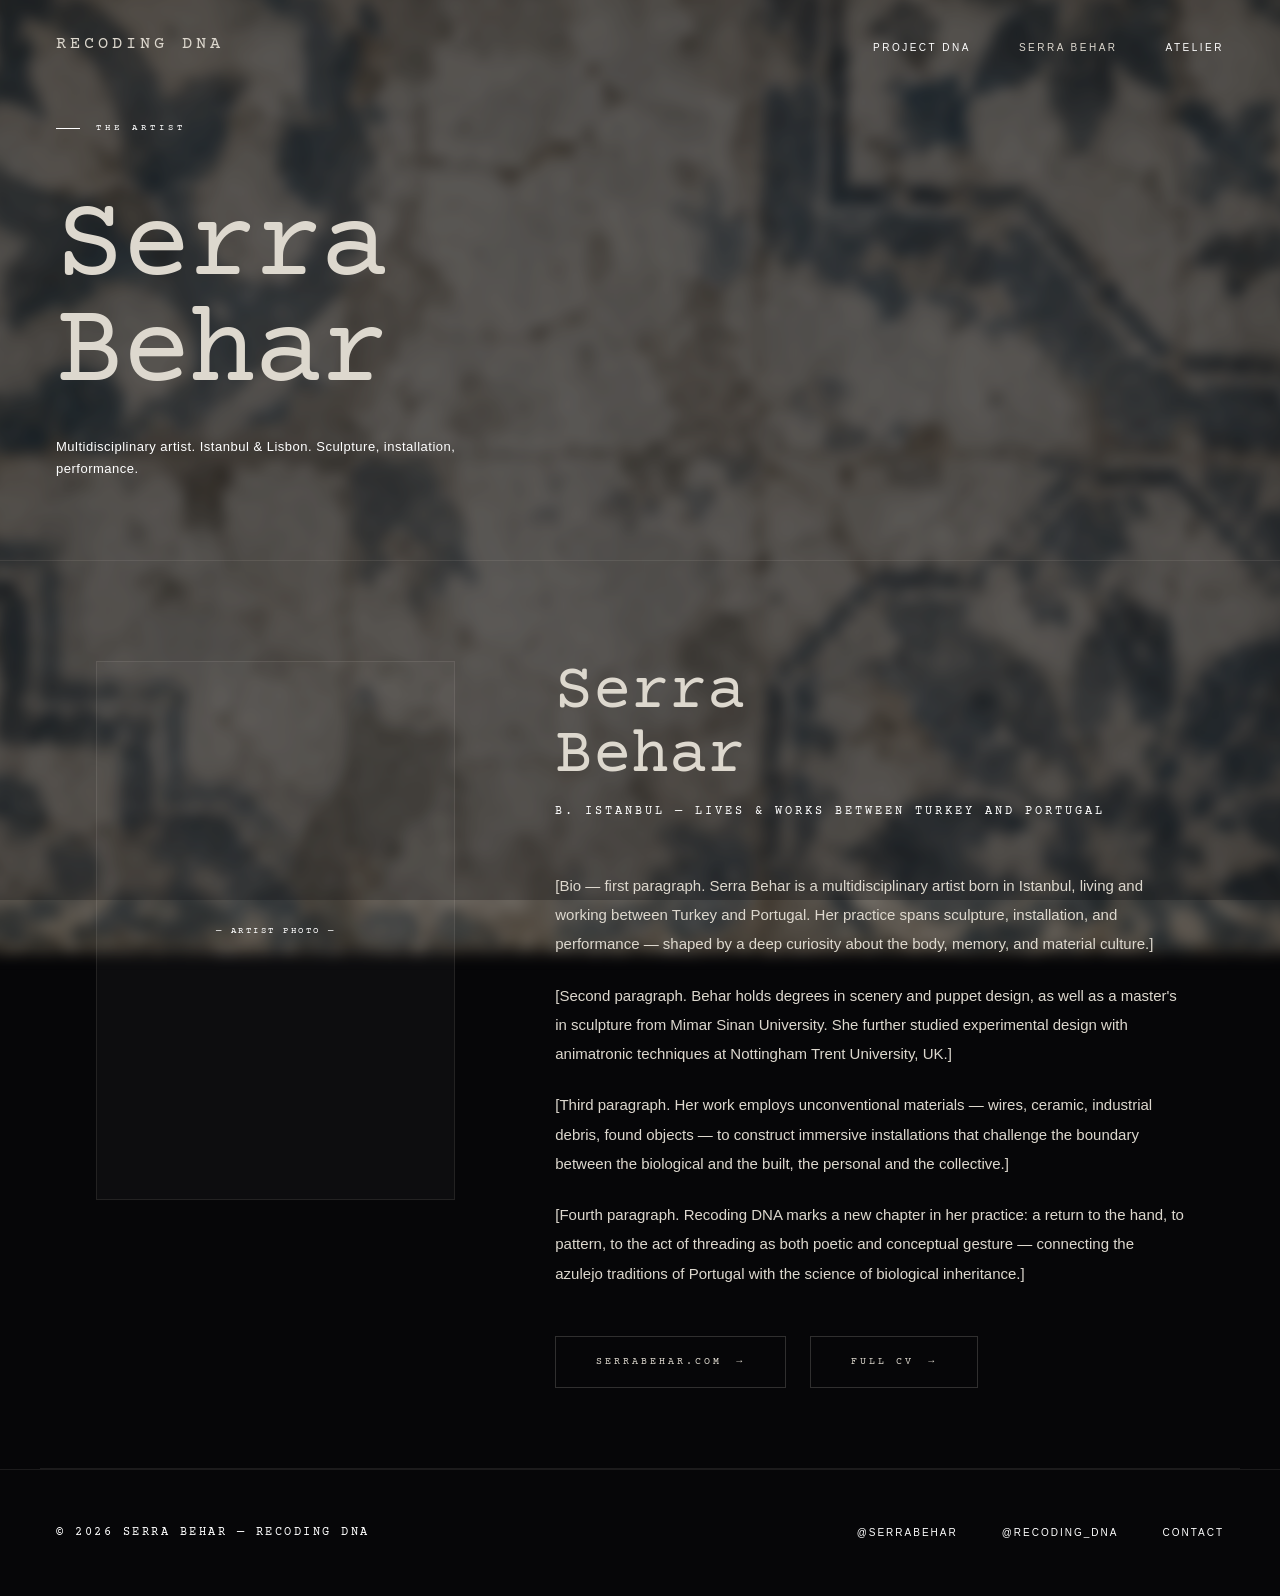
<file: recodingdna/serra.html>
<!DOCTYPE html>
<html lang="en">
<head>
  <meta charset="UTF-8">
  <meta name="viewport" content="width=device-width, initial-scale=1.0">
  <title>Serra Behar — Recoding DNA</title>
  <link rel="stylesheet" href="style.css">
  <style>
    /* ── ARTIST INTRO ── */
    .artist-intro {
      max-width: 1200px;
      margin: 0 auto;
      padding: 100px 56px 80px;
      display: grid;
      grid-template-columns: 4fr 7fr;
      gap: 100px;
      align-items: start;
      border-bottom: 1px solid var(--border);
    }
    .artist-photo-wrap { position: sticky; top: 120px; }
    .artist-photo.ph { width: 100%; aspect-ratio: 2/3; min-height: 480px; }

    .artist-bio-block { padding-top: 8px; }
    .artist-name {
      font-family: 'Courier Prime', monospace;
      font-size: clamp(40px, 5vw, 68px);
      font-weight: 400;
      line-height: 1.0;
      color: var(--ink);
      margin-bottom: 12px;
    }
    .artist-origin {
      font-family: 'Courier Prime', monospace;
      font-size: 12px;
      letter-spacing: 3px;
      text-transform: uppercase;
      color: var(--ink-dim);
      margin-bottom: 48px;
    }
    .artist-bio {
      font-size: 15px;
      line-height: 1.95;
    }
    .artist-bio p + p { margin-top: 22px; }

    .artist-links {
      display: flex;
      gap: 24px;
      margin-top: 48px;
      flex-wrap: wrap;
    }

    /* ── PAST WORKS ── */
    .works-section {
      max-width: 1200px;
      margin: 0 auto;
      padding: 100px 56px;
    }
    .works-grid {
      display: grid;
      grid-template-columns: repeat(3, 1fr);
      gap: 16px;
    }
    .work-item .ph { width: 100%; aspect-ratio: 4/5; }
    .work-meta {
      margin-top: 14px;
    }
    .work-title {
      font-family: 'Courier Prime', monospace;
      font-size: 12px;
      color: var(--ink);
      letter-spacing: 0.5px;
    }
    .work-year {
      font-family: 'Courier Prime', monospace;
      font-size: 10px;
      letter-spacing: 2px;
      color: var(--ink-dim);
      margin-top: 4px;
    }

    /* ── SELECTED EXHIBITIONS ── */
    .cv-section {
      border-top: 1px solid var(--border);
      padding: 100px 56px;
    }
    .cv-inner { max-width: 1200px; margin: 0 auto; }
    .cv-list {
      display: flex;
      flex-direction: column;
    }
    .cv-row {
      display: grid;
      grid-template-columns: 120px 1fr 180px;
      gap: 40px;
      padding: 22px 0;
      border-bottom: 1px solid var(--border);
      align-items: baseline;
    }
    .cv-year {
      font-family: 'Courier Prime', monospace;
      font-size: 10px;
      letter-spacing: 2px;
      color: var(--ink-dim);
    }
    .cv-title {
      font-family: var(--hv);
      font-size: 14px;
      color: var(--ink);
      font-weight: 300;
    }
    .cv-venue {
      font-family: 'Courier Prime', monospace;
      font-size: 10px;
      letter-spacing: 1px;
      color: var(--ink-dim);
      text-align: right;
    }

    /* ── SMALL VIDEOS ── */
    .video-section {
      border-top: 1px solid var(--border);
      padding: 100px 56px;
    }
    .video-inner { max-width: 1200px; margin: 0 auto; }
    .video-row {
      display: grid;
      grid-template-columns: 1fr 1fr 1fr;
      gap: 16px;
    }
    .v-item .ph { width: 100%; aspect-ratio: 4/3; }
    .v-caption {
      margin-top: 12px;
      font-family: 'Courier Prime', monospace;
      font-size: 9px;
      letter-spacing: 2px;
      text-transform: uppercase;
      color: var(--ink-dim);
    }

    @media (max-width: 860px) {
      .artist-intro { grid-template-columns: 1fr; gap: 52px; padding: 80px 24px; }
      .artist-photo-wrap { position: static; }
      .works-section, .cv-section, .video-section { padding: 80px 24px; }
      .works-grid { grid-template-columns: 1fr 1fr; }
      .cv-row { grid-template-columns: 80px 1fr; }
      .cv-venue { display: none; }
      .video-row { grid-template-columns: 1fr; }
    }
  </style>
</head>
<body>
<div class="bg"></div>
<div class="bg-overlay"></div>

<!-- NAV -->
<nav id="nav">
  <a href="index.html" class="nav-logo">Recoding DNA</a>
  <ul class="nav-links">
    <li><a href="project.html">Project DNA</a></li>
    <li><a href="serra.html" class="active">Serra Behar</a></li>
    <li><a href="atelier.html">Atelier</a></li>
  </ul>
</nav>

<div class="page-wrap">

  <!-- PAGE HEADER -->
  <header class="page-header" style="padding-top: 120px;">
    <div class="page-header-inner">
      <div class="lbl reveal">The Artist</div>
      <h1 class="page-title reveal">Serra<br>Behar</h1>
      <p class="page-tagline reveal">
        Multidisciplinary artist. Istanbul & Lisbon. Sculpture, installation, performance.
      </p>
    </div>
  </header>

  <!-- ARTIST INTRO -->
  <div class="artist-intro">
    <div class="artist-photo-wrap reveal">
      <div class="ph artist-photo">— Artist Photo —</div>
    </div>
    <div class="reveal">
      <h2 class="artist-name">Serra<br>Behar</h2>
      <p class="artist-origin">b. Istanbul — lives & works between Turkey and Portugal</p>
      <div class="artist-bio">
        <p>[Bio — first paragraph. Serra Behar is a multidisciplinary artist born in Istanbul, living and working between Turkey and Portugal. Her practice spans sculpture, installation, and performance — shaped by a deep curiosity about the body, memory, and material culture.]</p>
        <p>[Second paragraph. Behar holds degrees in scenery and puppet design, as well as a master's in sculpture from Mimar Sinan University. She further studied experimental design with animatronic techniques at Nottingham Trent University, UK.]</p>
        <p>[Third paragraph. Her work employs unconventional materials — wires, ceramic, industrial debris, found objects — to construct immersive installations that challenge the boundary between the biological and the built, the personal and the collective.]</p>
        <p>[Fourth paragraph. Recoding DNA marks a new chapter in her practice: a return to the hand, to pattern, to the act of threading as both poetic and conceptual gesture — connecting the azulejo traditions of Portugal with the science of biological inheritance.]</p>
      </div>
      <div class="artist-links">
        <a href="https://www.serrabehar.com" target="_blank" class="btn">serrabehar.com <span class="arr">→</span></a>
        <a href="https://www.serrabehar.com/cv" target="_blank" class="btn">Full CV <span class="arr">→</span></a>
      </div>
    </div>
  </div>

  <!-- FOOTER -->
  <footer>
    <span class="foot-copy">© 2026 Serra Behar — Recoding DNA</span>
    <div class="foot-links">
      <a href="https://www.instagram.com/serrabehar" target="_blank">@serrabehar</a>
      <a href="https://www.instagram.com/recoding_dna" target="_blank">@recoding_dna</a>
      <a href="mailto:serrabehar@gmail.com">Contact</a>
    </div>
  </footer>
</div>

<script>
  const nav = document.getElementById('nav');
  window.addEventListener('scroll', () => {
    nav.classList.toggle('scrolled', window.scrollY > 60);
  }, { passive: true });
  document.body.classList.add('js-ready');
  const io = new IntersectionObserver((e) => {
    e.forEach(x => { if (x.isIntersecting) { x.target.classList.add('visible'); io.unobserve(x.target); } });
  }, { threshold: 0.08, rootMargin: '0px 0px -40px 0px' });
  document.querySelectorAll('.reveal').forEach(el => io.observe(el));
</script>
</body>
</html>
</file>
<file: recodingdna/style.css>
@import url('https://fonts.googleapis.com/css2?family=Courier+Prime:ital,wght@0,400;0,700;1,400&display=swap');

*, *::before, *::after { box-sizing: border-box; margin: 0; padding: 0; }

:root {
  --ink:       #ddd8ce;
  --ink-dim:   #ffffff;
  --ink-ghost: rgba(221,216,206,0.28);
  --border:    rgba(221,216,206,0.10);
  --border-md: rgba(221,216,206,0.20);
  --hv:        'Helvetica Neue', Helvetica, Arial, sans-serif;
  --cp:        'Courier Prime', 'Courier New', monospace;
}

html { scroll-behavior: smooth; }

body {
  background: #060608;
  color: var(--ink);
  font-family: var(--hv);
  font-weight: 300;
  font-size: 15px;
  line-height: 1.8;
  overflow-x: hidden;
  position: relative;
}

/* ── AZULEJO BACKGROUND ── */
.bg {
  position: fixed;
  inset: -6%;
  z-index: -1;
  background: url('azulejo.jpg') center / cover no-repeat;
  filter: blur(7px) brightness(0.65) saturate(0.7);
  pointer-events: none;
}

/* Dark overlay on top of azulejo, below all content */
.bg-overlay {
  position: fixed;
  inset: 0;
  z-index: 0;
  background: rgba(4, 4, 8, 0.28);
  pointer-events: none;
}

nav, .page-wrap, footer, #hero { position: relative; z-index: 1; }

/* ── NAV ── */
nav {
  position: fixed;
  top: 0; left: 0; right: 0;
  z-index: 100;
  display: flex;
  justify-content: space-between;
  align-items: center;
  padding: 30px 56px;
  transition: background 0.5s, padding 0.4s, border-color 0.5s;
  border-bottom: 1px solid transparent;
}
nav.scrolled {
  background: rgba(6,6,8,0.93);
  backdrop-filter: blur(18px);
  padding: 18px 56px;
  border-bottom-color: var(--border);
}
.nav-logo {
  font-family: var(--cp);
  font-size: 17px;
  letter-spacing: 4px;
  text-transform: uppercase;
  color: var(--ink);
  text-decoration: none;
}
.nav-links {
  list-style: none;
  display: flex;
  gap: 48px;
}
.nav-links a {
  font-family: var(--hv);
  font-size: 10px;
  font-weight: 400;
  letter-spacing: 2.5px;
  text-transform: uppercase;
  color: var(--ink-dim);
  text-decoration: none;
  transition: color 0.3s;
}
.nav-links a:hover,
.nav-links a.active { color: var(--ink); }

/* ── FOOTER ── */
footer {
  padding: 52px 56px;
  border-top: 1px solid var(--border);
  display: flex;
  justify-content: space-between;
  align-items: center;
}
.foot-copy {
  font-family: var(--cp);
  font-size: 12px;
  letter-spacing: 2.5px;
  text-transform: uppercase;
  color: var(--ink-dim);
}
.foot-links {
  display: flex;
  gap: 44px;
}
.foot-links a {
  font-family: var(--hv);
  font-size: 10px;
  letter-spacing: 2px;
  text-transform: uppercase;
  color: var(--ink-dim);
  text-decoration: none;
  transition: color 0.3s;
}
.foot-links a:hover { color: var(--ink); }

/* ── SCROLL REVEAL ── */
.reveal {
  opacity: 1;
  transform: translateY(0);
  transition: opacity 0.9s ease, transform 0.9s ease;
}
.js-ready .reveal {
  opacity: 0;
  transform: translateY(22px);
}
.js-ready .reveal.visible { opacity: 1; transform: translateY(0); }

/* ── SECTION LABEL ── */
.lbl {
  font-family: var(--cp);
  font-size: 9px;
  letter-spacing: 4px;
  text-transform: uppercase;
  color: var(--ink-dim);
  display: flex;
  align-items: center;
  gap: 16px;
  margin-bottom: 60px;
}
.lbl::before {
  content: '';
  display: block;
  width: 24px;
  height: 1px;
  background: var(--ink-dim);
  flex-shrink: 0;
}

/* ── PLACEHOLDER ── */
.ph {
  background: rgba(255,255,255,0.03);
  border: 1px solid var(--border);
  display: flex;
  align-items: center;
  justify-content: center;
  color: var(--ink-dim);
  font-family: var(--cp);
  font-size: 9px;
  letter-spacing: 2.5px;
  text-transform: uppercase;
}

/* ── BUTTONS ── */
.btn {
  display: inline-flex;
  align-items: center;
  gap: 14px;
  font-family: var(--cp);
  font-size: 10px;
  letter-spacing: 3px;
  text-transform: uppercase;
  color: var(--ink);
  text-decoration: none;
  border: 1px solid var(--border-md);
  padding: 16px 40px;
  background: transparent;
  cursor: pointer;
  transition: all 0.3s;
}
.btn:hover {
  background: rgba(221,216,206,0.06);
  border-color: rgba(221,216,206,0.4);
}
.btn .arr { transition: transform 0.3s; }
.btn:hover .arr { transform: translateX(6px); }

.btn-solid {
  background: var(--ink);
  color: #060608;
  border-color: var(--ink);
}
.btn-solid:hover {
  background: rgba(221,216,206,0.85);
  border-color: rgba(221,216,206,0.85);
}

/* ── FORM ── */
.form-grid {
  display: grid;
  grid-template-columns: 1fr 1fr;
  gap: 32px 56px;
}
.fg { display: flex; flex-direction: column; gap: 12px; }
.fg.full { grid-column: span 2; }
.fg label {
  font-family: var(--cp);
  font-size: 9px;
  letter-spacing: 3px;
  text-transform: uppercase;
  color: var(--ink-dim);
}
.fg input, .fg select, .fg textarea {
  background: transparent;
  border: none;
  border-bottom: 1px solid rgba(221,216,206,0.18);
  padding: 12px 0;
  color: var(--ink);
  font-family: var(--hv);
  font-size: 15px;
  font-weight: 300;
  outline: none;
  transition: border-color 0.3s;
  width: 100%;
  appearance: none;
  -webkit-appearance: none;
}
.fg input::placeholder, .fg textarea::placeholder { color: var(--ink-ghost); }
.fg input:focus, .fg select:focus, .fg textarea:focus {
  border-bottom-color: rgba(221,216,206,0.55);
}
.fg textarea { resize: none; height: 80px; }
.fg select option { background: #0d1e30; color: var(--ink); }

/* ── PAGE HEADER ── */
.page-header {
  min-height: 54vh;
  display: flex;
  align-items: flex-end;
  padding: 0 56px 80px;
  border-bottom: 1px solid var(--border);
}
.page-header-inner { max-width: 1200px; width: 100%; margin: 0 auto; }
.page-title {
  font-family: var(--cp);
  font-size: clamp(52px, 9vw, 120px);
  font-weight: 400;
  line-height: 0.92;
  letter-spacing: -3px;
  color: var(--ink);
}
.page-tagline {
  margin-top: 28px;
  font-size: 13px;
  color: var(--ink-dim);
  letter-spacing: 0.5px;
  max-width: 480px;
  line-height: 1.7;
}

/* ── RESPONSIVE ── */
@media (max-width: 860px) {
  nav { padding: 22px 24px; }
  nav.scrolled { padding: 14px 24px; }
  .nav-links { display: none; }
  footer { padding: 44px 24px; flex-direction: column; gap: 28px; text-align: center; }
  .page-header { padding: 0 24px 60px; }
  .form-grid { grid-template-columns: 1fr; }
  .fg.full { grid-column: span 1; }
}
</file>
